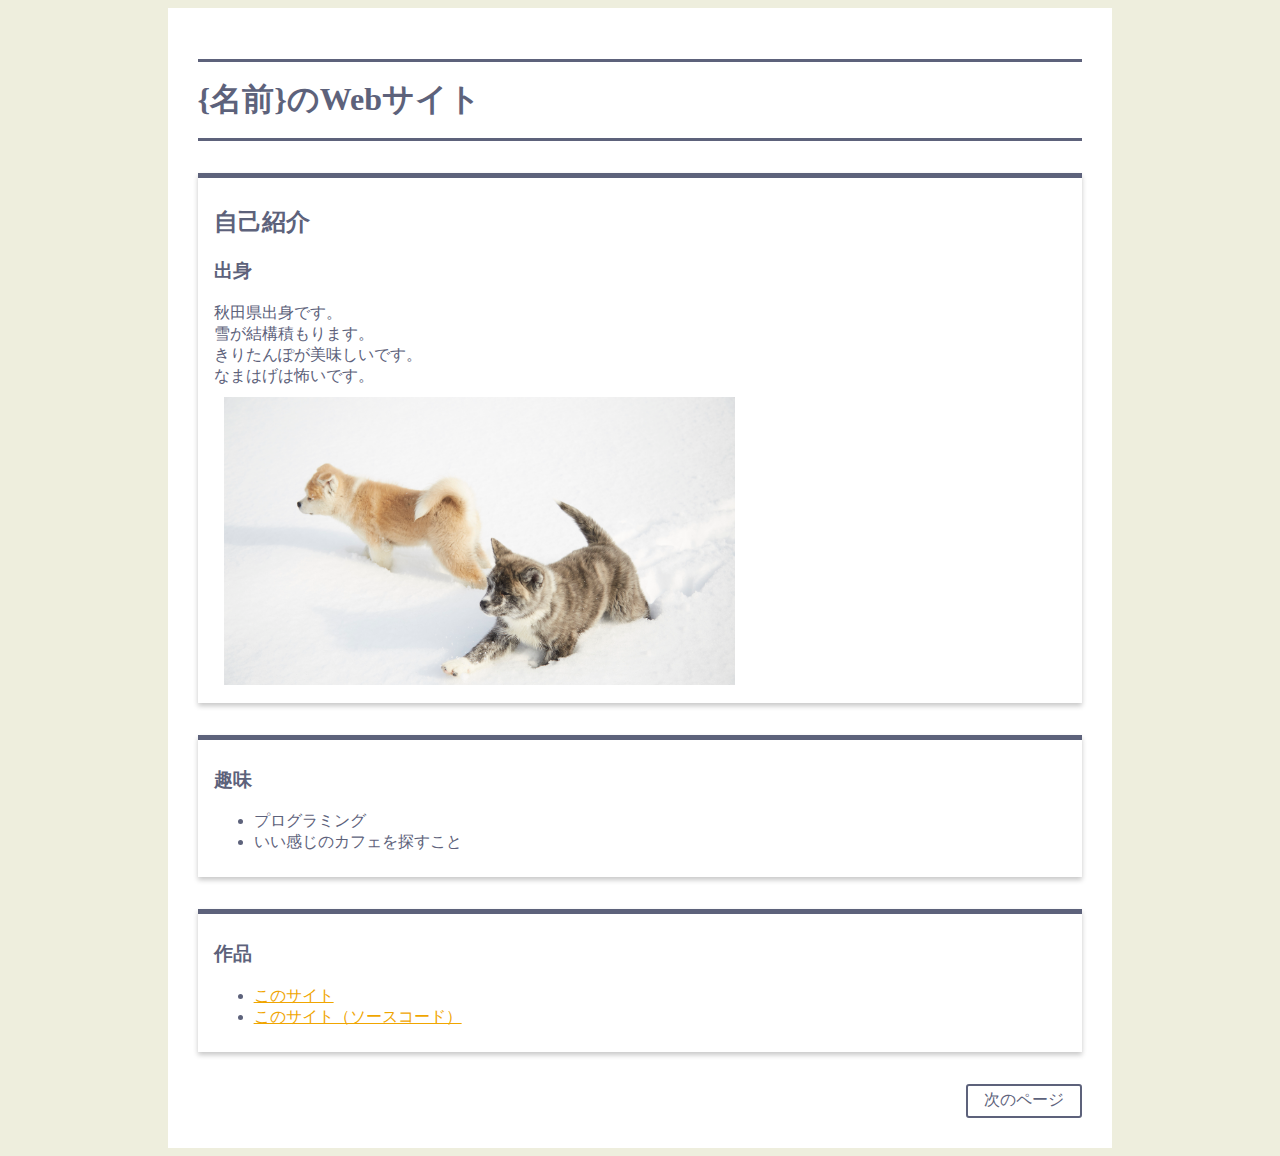
<file: index.html>
<html>
    <head>
        <!-- ページの設定を色々書くやつ -->
        <meta charset="utf-8">
        <title>Webサイト</title>
        <link rel="stylesheet" type="text/css" href="style.css">
    </head>
    <body>
        <div class="container">
            <!-- ページの中身 -->
            <h1>{名前}のWebサイト</h1>

            <!-- 自己紹介 -->
            <div class="box">
                <h2>自己紹介</h2>
                <h3>出身</h3>
                <p>秋田県出身です。</p>
                <p>雪が結構積もります。</p>
                <p>きりたんぽが美味しいです。</p>
                <p>なまはげは怖いです。</p>
                <img src="images/akita_inu.jpg">
            </div>

            <!-- 趣味 -->
            <div class="box">
                <h3>趣味</h3>

                <!-- リストの外側 -->
                <ul>
                    <!-- リストの要素 -->
                    <li>プログラミング</li>
                    <li>いい感じのカフェを探すこと</li>
                </ul>
            </div>

            <!-- 作品一覧 -->
            <div class="box">
                <h3>作品</h3>
                <ul>
                    <!-- リストの中にリンクが入ってる -->
                    <li><a href="https://komoton.github.io/ta-class-2023/">このサイト</a></li>
                    <li><a href="https://github.com/komoton/ta-class-2023/">このサイト（ソースコード）</a></li>
                </ul>
            </div>

            <!-- 次ページへのリンク -->
            <div class="button-frame-next">
                <a class="page-button" href="page2.html">次のページ</a>
            </div>
        </div>
    </body>
</html>
</file>
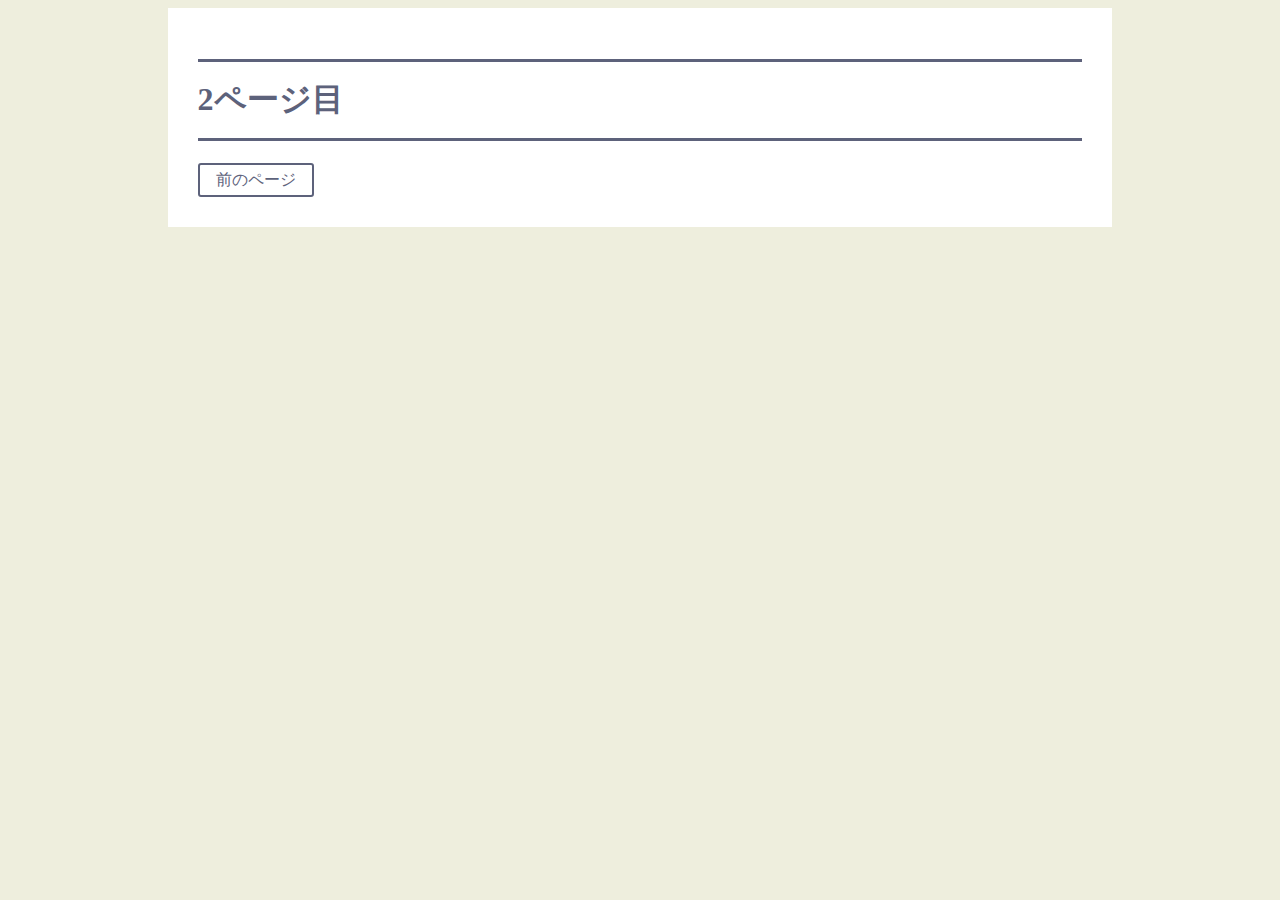
<file: page2.html>
<html>
    <head>
        <!-- ページの設定を色々書くやつ -->
        <meta charset="utf-8">
        <title>Webサイト</title>
        <link rel="stylesheet" type="text/css" href="style.css">
    </head>
    <body>
        <div class="container">
            <!-- ページの中身 -->
            <h1>2ページ目</h1>

            <!-- 次ページへのリンク -->
            <div class="button-frame-prev">
                <a class="page-button" href="index.html">前のページ</a>
            </div>
        </div>
    </body>
</html>
</file>
<file: style.css>
/* body: htmlの中身 */
body {
    background-color: #eeeedd;
}

/* class="container" が指定されたタグの中身 */
.container {
    margin: 0 auto;  /* 中央に寄せる */
    padding: 30px;  /* 内側に余白をつける */
    width: 70%;  /* 画面の70%の幅に設定 */
    background-color: #ffffff;  /* 背景色を白に */
}

/* h1タイトル */
h1 {
    color: #5d627b;  /*文字色*/
    padding: 0.5em 0;  /*上下の余白*/
    border-top: solid 3px #5d627b;  /*上線*/
    border-bottom: solid 3px #5d627b;  /*下線*/
}

/* 画像の設定 */
img {
    padding: 10px;  /* 内側の余白 */
    width: 60%;
}

/* aタグ（リンクの設定） */
a {
    color: #f0a500;  /* 文字の色を変更 */
}

/* boxタグの中身 */
.box {
    padding: 0.5em 1em;
    margin: 2em 0;
    color: #5d627b;
    background: white;
    border-top: solid 5px #5d627b;
    box-shadow: 0 3px 5px rgba(0, 0, 0, 0.22);  /* boxに影をつける */
}

/* boxタグの中のpタグ */
.box p {
    margin: 0; 
    padding: 0;
}

/* ボタンの枠 */
.button-frame-next {
    text-align: right;  /* ボタンを右に寄せる */
}

/* ボタン */
.page-button {
    display: inline-block;
    padding: 0.3em 1em;
    text-decoration: none;
    color: #5d627b;
    border: solid 2px #5d627b;  /* 枠線をつける */
    border-radius: 3px;  /* 枠に丸みをつける */
    transition: .4s;
}
</file>
